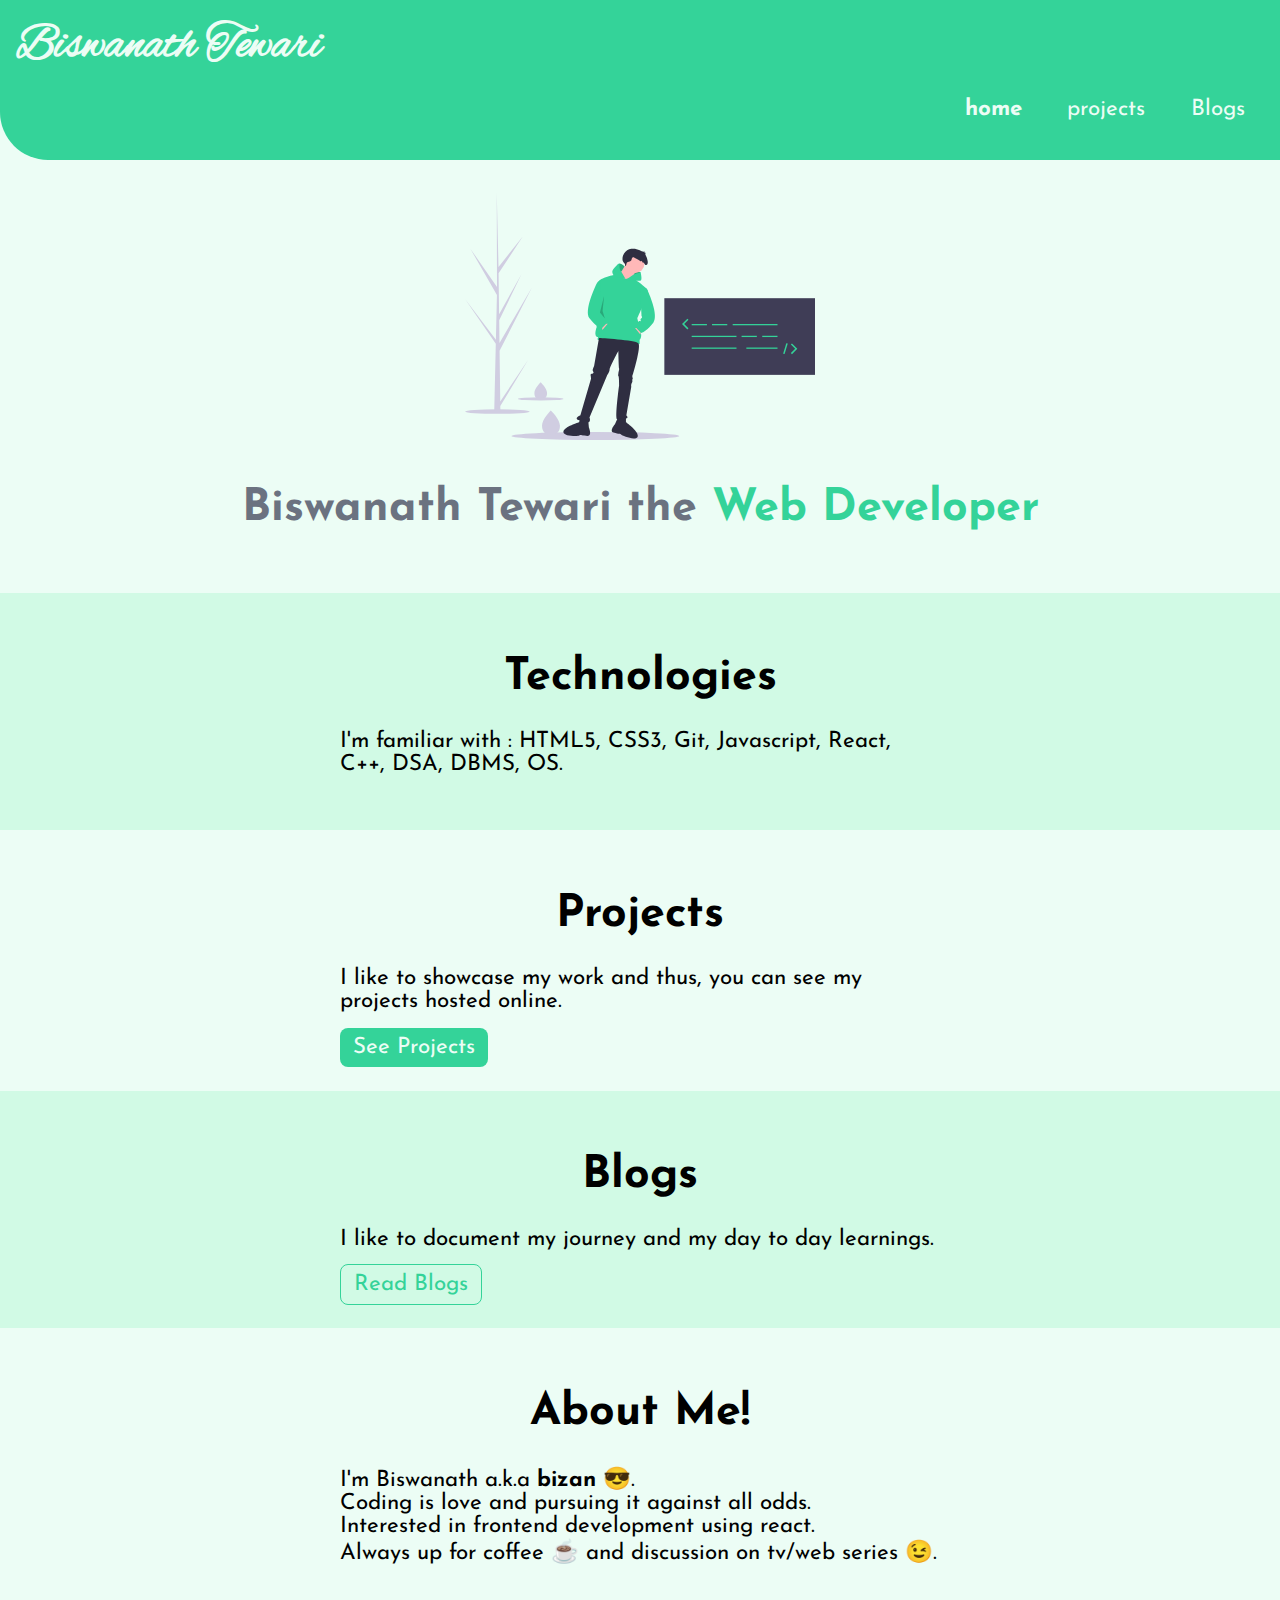
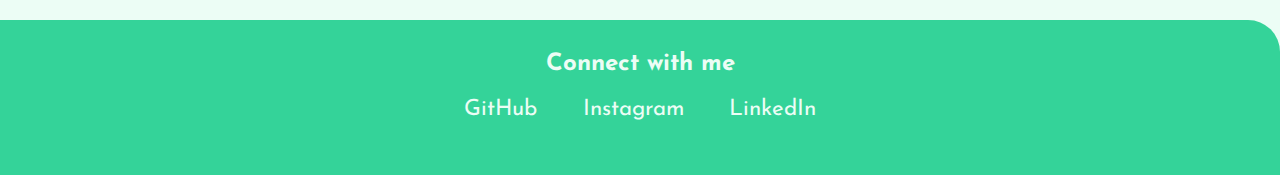
<file: index.html>
<!DOCTYPE html>
<html lang="en">
	<head>
		<meta charset="UTF-8" />
		<meta name="viewport" content="width=device-width, initial-scale=1.0" />
		<title>Home | Biswanath Tewari</title>
		<link rel="stylesheet" href="styles.css" />
		<link
			rel="icon"
			href="/imgs/speech-balloon-green-b256_icon-icons.com_62636.ico"
		/>
	</head>
	<body>
		<nav class="navigation">
			<div class="nav-brand">Biswanath Tewari</div>
			<ul class="list-non-bullet nav-pills">
				<li class="list-item-inline">
					<a class="link link-active" href="/">home</a>
				</li>
				<li class="list-item-inline">
					<a class="link" href="/projects.html">projects</a>
				</li>
				<li class="list-item-inline">
					<a class="link" href="/blogs.html">Blogs</a>
				</li>
			</ul>
		</nav>

		<header class="hero">
			<img
				class="hero-img"
				src="/imgs/undraw_hacker_mindset_gjwq.svg"
				alt=""
			/>
			<h1 class="hero-heading">
				Biswanath Tewari the
				<span class="heading-inverted">Web Developer</span>
			</h1>
		</header>

		<section class="section ow">
			<div class="container container-center">
				<h1>Technologies</h1>
				<p>
					I'm familiar with : HTML5, CSS3, Git, Javascript, React, C++,
					DSA, DBMS, OS.
				</p>
			</div>
		</section>

		<section class="section">
			<div class="container container-center">
				<h1>Projects</h1>
				<p>
					I like to showcase my work and thus, you can see my projects
					hosted online.
				</p>
				<a href="/projects.html" class="link primary-link">See Projects</a>
			</div>
		</section>

		<section class="section ow">
			<div class="container container-center">
				<h1>Blogs</h1>
				<p>I like to document my journey and my day to day learnings.</p>
				<a href="/blogs.html" class="link secondary-link">Read Blogs</a>
			</div>
		</section>

		<section class="section">
			<div class="container container-center">
				<h1>About Me!</h1>
				<p>
					I'm Biswanath a.k.a <b>bizan</b> 😎. <br />
					Coding is love and pursuing it against all odds. <br />
					Interested in frontend development using react.
					<br />
					Always up for coffee ☕ and discussion on tv/web series 😉.
				</p>
			</div>
		</section>

		<footer class="footer">
			<div class="footer-header">Connect with me</div>
			<ul class="social-links list-non-bullet">
				<li class="list-item-inline">
					<a class="link" href="https://github.com/biZan7X">GitHub</a>
				</li>
				<li class="list-item-inline">
					<a class="link" href="https://www.instagram.com/iambizan/"
						>Instagram</a
					>
				</li>
				<li class="list-item-inline">
					<a
						class="link"
						href="https://www.linkedin.com/in/biswanath-tewari-91674b144/"
						>LinkedIn</a
					>
				</li>
			</ul>
		</footer>

		<audio id="intro-music" autoplay src="/music/intro-music.mp3"></audio>

		<script>
			var intro = document.getElementById("intro-music");
			intro.volume = 0.1;
		</script>
	</body>
</html>
</file>
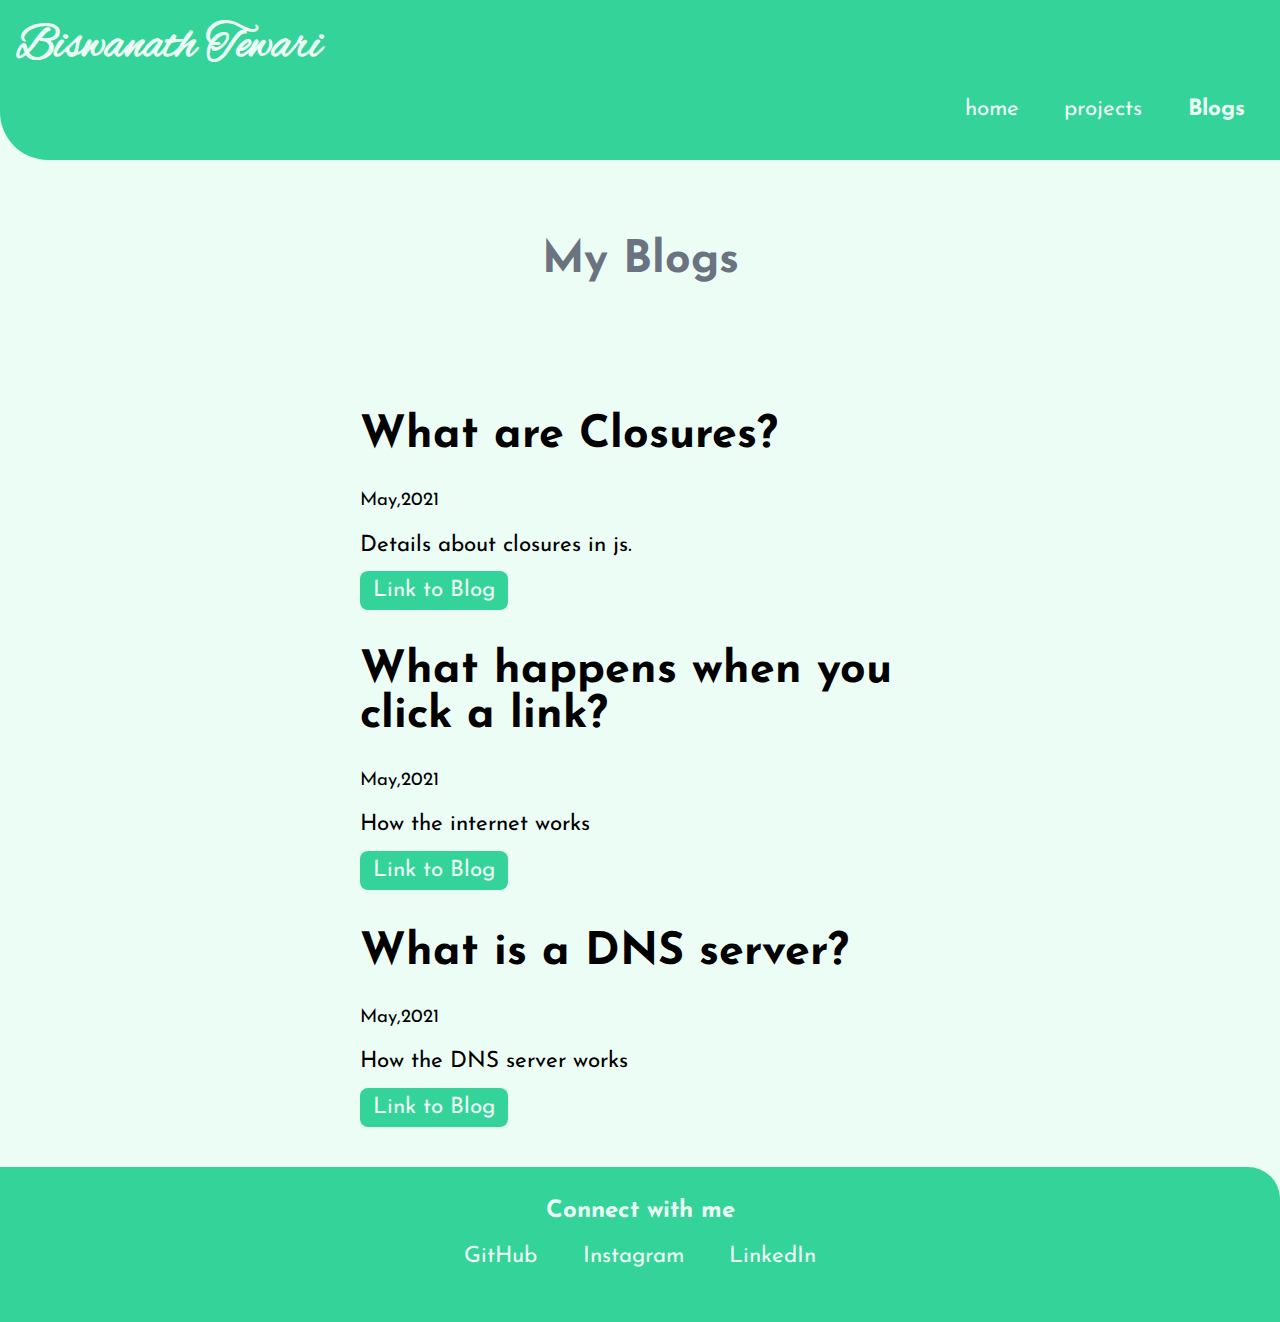
<file: blogs.html>
<!DOCTYPE html>
<html lang="en">
	<head>
		<meta charset="UTF-8" />
		<meta name="viewport" content="width=device-width, initial-scale=1.0" />
		<title>My Blogs</title>
		<link
			rel="icon"
			href="/imgs/speech-balloon-green-b256_icon-icons.com_62636.ico"
		/>
		<link rel="stylesheet" href="/styles.css" />
	</head>
	<body>
		<nav class="navigation">
			<div class="nav-brand">Biswanath Tewari</div>
			<ul class="list-non-bullet nav-pills">
				<li class="list-item-inline">
					<a class="link" href="/">home</a>
				</li>
				<li class="list-item-inline">
					<a class="link" href="/projects.html">projects</a>
				</li>
				<li class="list-item-inline">
					<a class="link link-active" href="/blogs.html">Blogs</a>
				</li>
			</ul>
		</nav>

		<header class="hero">
			<h1 class="hero-heading">My Blogs</h1>
		</header>

		<ul class="list-non-bullet">
			<li>
				<div class="container container-center pads">
					<h1>What are Closures?</h1>
					<small>May,2021</small>
					<p>Details about closures in js.</p>
					<a
						class="link primary-link"
						href="https://biswanath.hashnode.dev/closures"
						>Link to Blog</a
					>
				</div>
			</li>
			<li>
				<div class="container container-center project-links">
					<h1>What happens when you click a link?</h1>
					<small>May,2021</small>
					<p>How the internet works</p>
					<a
						class="link primary-link"
						href="https://biswanath.hashnode.dev/what-happens-when-you-click-a-link"
						>Link to Blog</a
					>
				</div>
			</li>

			<li>
				<div class="container container-center project-links">
					<h1>What is a DNS server?</h1>
					<small>May,2021</small>
					<p>How the DNS server works</p>
					<a
						class="link primary-link"
						href="https://biswanath.hashnode.dev/what-is-a-dns-server"
						>Link to Blog</a
					>
				</div>
			</li>
		</ul>

		<footer class="footer">
			<div class="footer-header">Connect with me</div>
			<ul class="social-links list-non-bullet">
				<li class="list-item-inline">
					<a class="link" href="https://github.com/biZan7X">GitHub</a>
				</li>
				<li class="list-item-inline">
					<a class="link" href="https://www.instagram.com/iambizan/"
						>Instagram</a
					>
				</li>
				<li class="list-item-inline">
					<a
						class="link"
						href="https://www.linkedin.com/in/biswanath-tewari-91674b144/"
						>LinkedIn</a
					>
				</li>
			</ul>
		</footer>
	</body>
</html>
</file>
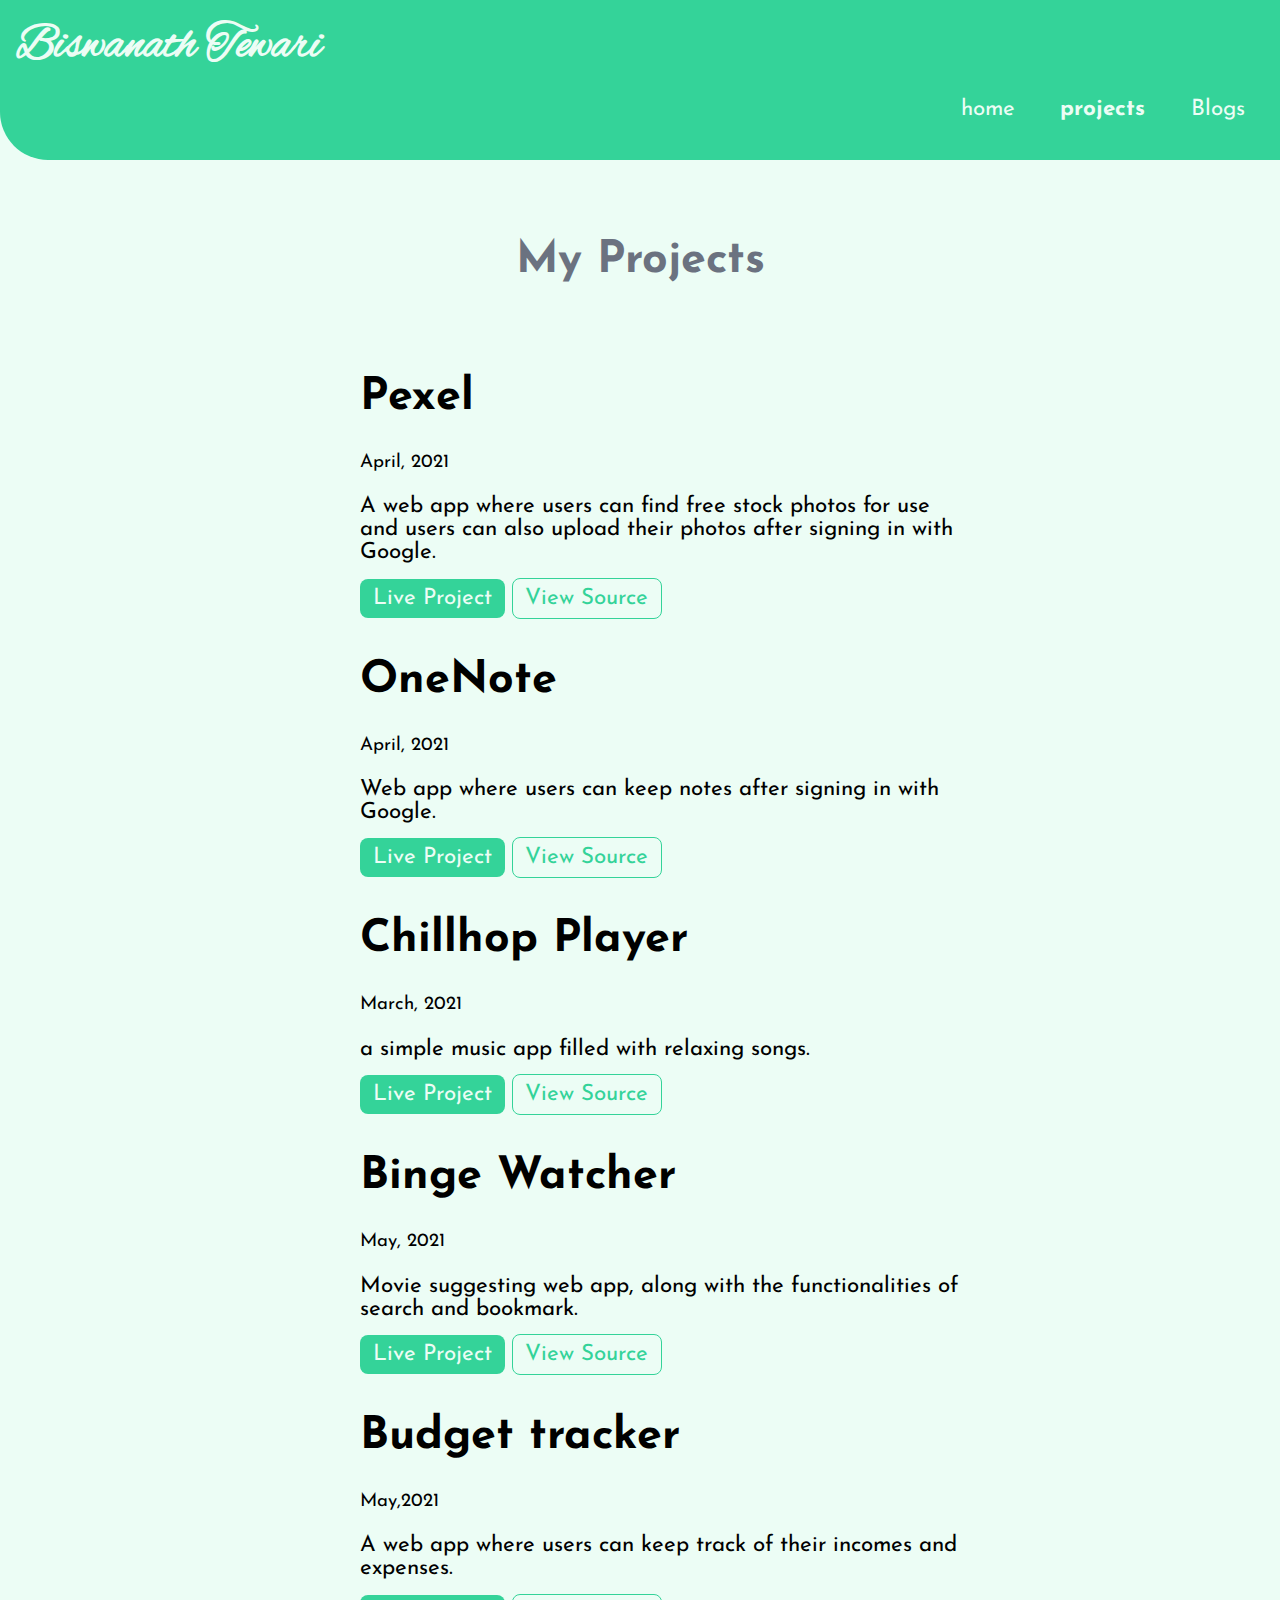
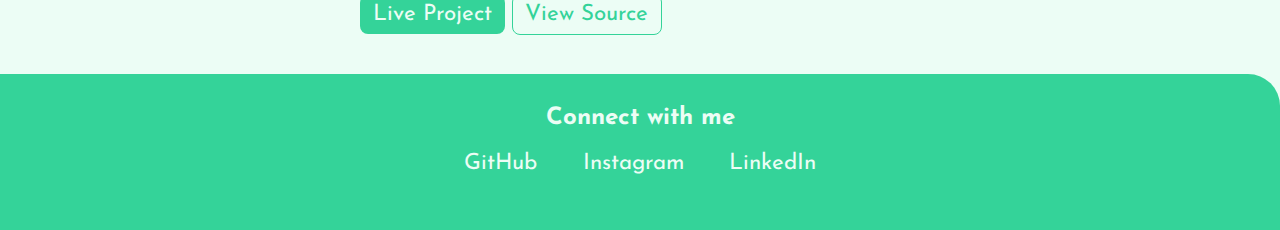
<file: projects.html>
<!DOCTYPE html>
<html lang="en">
	<head>
		<meta charset="UTF-8" />
		<meta name="viewport" content="width=device-width, initial-scale=1.0" />
		<title>My Projects</title>
		<link
			rel="icon"
			href="/imgs/speech-balloon-green-b256_icon-icons.com_62636.ico"
		/>
		<link rel="stylesheet" href="/styles.css" />
	</head>
	<body>
		<nav class="navigation">
			<div class="nav-brand">Biswanath Tewari</div>
			<ul class="list-non-bullet nav-pills">
				<li class="list-item-inline">
					<a class="link" href="/">home</a>
				</li>
				<li class="list-item-inline">
					<a class="link link-active" href="/projects.html">projects</a>
				</li>
				<li class="list-item-inline">
					<a class="link" href="/blogs.html">Blogs</a>
				</li>
			</ul>
		</nav>

		<header class="hero">
			<h1 class="hero-heading">My Projects</h1>
		</header>

		<ul class="list-non-bullet">
			<li>
				<div class="container container-center project-links">
					<h1>Pexel</h1>
					<small>April, 2021</small>
					<p>
						A web app where users can find free stock photos for use and
						users can also upload their photos after signing in with
						Google.
					</p>
					<a class="link primary-link" href="https://mypexel.netlify.app/"
						>Live Project</a
					>
					<a
						class="link secondary-link"
						href="https://github.com/biZan7X/PexelFirestore"
						>View Source</a
					>
				</div>
			</li>
			<li>
				<div class="container container-center project-links">
					<h1>OneNote</h1>
					<small>April, 2021</small>
					<p>
						Web app where users can keep notes after signing in with
						Google.
					</p>
					<a class="link primary-link" href="https://oncenote.netlify.app/"
						>Live Project</a
					>
					<a
						class="link secondary-link"
						href="https://github.com/biZan7X/OneNote"
						>View Source</a
					>
				</div>
			</li>
			<li>
				<div class="container container-center project-links">
					<h1>Chillhop Player</h1>
					<small>March, 2021</small>
					<p>a simple music app filled with relaxing songs.</p>
					<a
						class="link primary-link"
						href="https://cazzplayer.netlify.app/"
						>Live Project</a
					>
					<a
						class="link secondary-link"
						href="https://github.com/biZan7X/chillhop_player"
						>View Source</a
					>
				</div>
			</li>
			<li>
				<div class="container container-center project-links">
					<h1>Binge Watcher</h1>
					<small>May, 2021</small>
					<p>
						Movie suggesting web app, along with the functionalities of
						search and bookmark.
					</p>
					<a
						class="link primary-link"
						href="https://bingewatcher.netlify.app/"
						>Live Project</a
					>
					<a
						class="link secondary-link"
						href="https://github.com/biZan7X/BingeWatcher"
						>View Source</a
					>
				</div>
			</li>
			<li>
				<div class="container container-center project-links">
					<h1>Budget tracker</h1>
					<small>May,2021</small>
					<p>
						A web app where users can keep track of their incomes and
						expenses.
					</p>
					<a
						class="link primary-link"
						href="https://t5budgettracker.netlify.app/"
						>Live Project</a
					>
					<a
						class="link secondary-link"
						href="https://github.com/biZan7X/Budget-tracker"
						>View Source</a
					>
				</div>
			</li>
		</ul>

		<footer class="footer">
			<div class="footer-header">Connect with me</div>
			<ul class="social-links list-non-bullet">
				<li class="list-item-inline">
					<a class="link" href="https://github.com/biZan7X">GitHub</a>
				</li>
				<li class="list-item-inline">
					<a class="link" href="https://www.instagram.com/iambizan/"
						>Instagram</a
					>
				</li>
				<li class="list-item-inline">
					<a
						class="link"
						href="https://www.linkedin.com/in/biswanath-tewari-91674b144/"
						>LinkedIn</a
					>
				</li>
			</ul>
		</footer>
	</body>
</html>
</file>
<file: styles.css>
@import url("https://fonts.googleapis.com/css2?family=Josefin+Sans:ital,wght@0,300;1,400&display=swap");
@import url("https://fonts.googleapis.com/css2?family=Cedarville+Cursive&display=swap");
@import url("https://fonts.googleapis.com/css2?family=Alex+Brush&display=swap");

:root {
   --primary-color: #34d399;
   --white: #ecfdf5;
   --off-white: #d1fae5;
   --dark-gray: #6b7280;
}

body {
   font-family: "Josefin Sans", sans-serif;
   font-size: 1.4rem;
   margin: 0px;
   background-color: var(--white);
}

hr {
   margin: 2rem 0rem;
}

/**---------Containers----------*/

.container {
   padding-left: 1rem;
   padding-right: 1rem;
}

.container-center {
   max-width: 600px;
   margin: auto;
}

.project-links {
   margin-bottom: 3rem;
}

/**-------Links-------------*/

.link {
   text-decoration: none;
   padding: 0.5rem 1vw;
}

.primary-link {
   background-color: var(--primary-color);
   border-radius: 0.5rem;
   color: var(--white);
}

.secondary-link {
   color: var(--primary-color);
   border-radius: 0.5rem;
   border: 1px solid var(--primary-color);
}

.list-non-bullet {
   list-style: none;
}

.list-item-inline {
   display: inline;
   padding: 0rem 0.5vw;
   margin: 0;
   border: 0;
}

/**----------Navigations--------------*/

.navigation {
   background-color: var(--primary-color);
   color: var(--white);
   padding: 1rem;
   border-bottom-left-radius: 3rem;
}

.navigation .nav-brand {
   font-weight: bold;
   font-family: "Alex Brush", cursive;
   font-size: 3rem;
}

.navigation .nav-pills {
   text-align: right;
}

.navigation .link {
   color: var(--white);
}

.navigation .link-active {
   font-weight: bold;
}

/**----------hero-------------*/

.hero {
   padding: 2rem;
}

.hero .hero-img {
   max-width: 350px;
   display: block;
   margin: auto;
}

.hero .hero-heading {
   text-align: center;
   padding-top: 1rem;
   color: var(--dark-gray);
}

.hero .hero-heading .heading-inverted {
   color: var(--primary-color);
}

.hero .hero-dates {
   text-align: center;
}

/**---------section-------------*/

.section {
   padding: 2rem;
}

.section h1 {
   text-align: center;
}

.ow {
   background-color: var(--off-white);
}

/**--------footer--------------*/

footer {
   background-color: var(--primary-color);
   padding: 2rem 1rem;
   text-align: center;
   color: var(--white);
   border-top-right-radius: 2rem;
}

.footer .link {
   color: var(--white);
}

.footer .footer-header {
   font-weight: bold;
   font-size: x-large;
}

.footer ul {
   padding-inline-start: 0px;
}

.pads {
   padding: 1rem;
}
</file>
